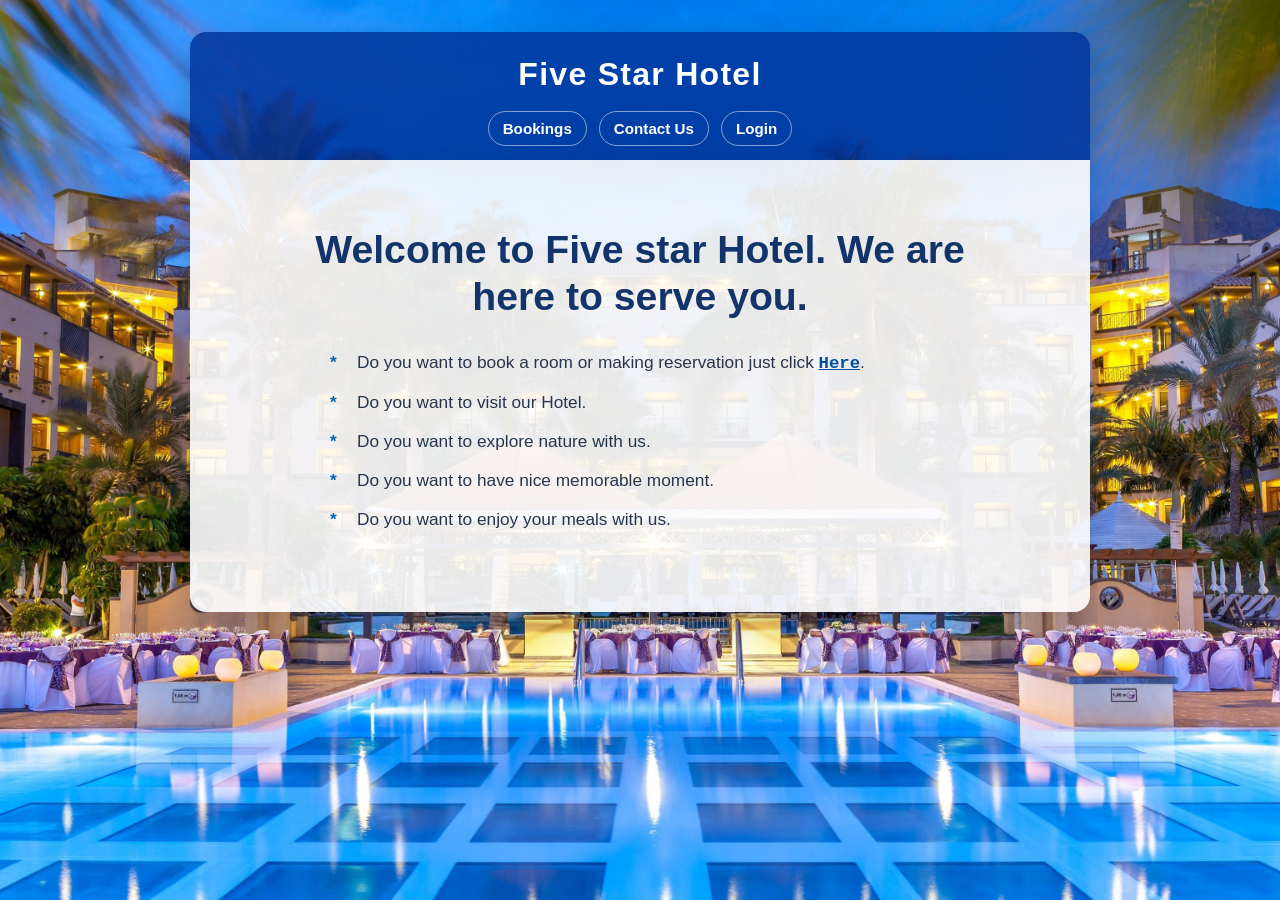
<file: hotel/index.html>
<!DOCTYPE html>
<html>
<head>
<title>Home</title>
<meta name="viewport" content="width=device-width, initial-scale=1.0" >
<link rel="stylesheet" href="style.css">
<link rel="stylesheet" href="css/home.css">
</head>
<body>

<header>
   <div class="open_button"  id="open_button"  onclick="show()">
      <div></div>
      <div></div>
      <div></div>
   </div>
   <h2>Five Star Hotel</h2>
   
   <nav>
   <aside id="aside" >
   <div class=""  id="close_button"  onclick="document.getElementById('open_button').click();">
   <div></div>
   <div></div>
   </div>
   <ul>
   <li><a href="bookings.html" >Bookings</a></li>
   <li><a href="contact.html" >Contact Us</a></li>
   <li><a href="login.html" >Login</a></li>
   </ul>
   </aside>
   </nav>
   
</header>
<main>
         <h2>Welcome to Five star Hotel. We are here to serve you.</h2>
         <ul>
           <li>Do you want to book a room or making reservation just click <a href="bookings.html" >Here</a>.</li>
           <li>Do you want to visit our Hotel.</li>
           <li>Do you want to explore nature with us.</li>
           <li>Do you want to have nice memorable moment.</li>
           <li>Do you want to enjoy your meals with us.</li>
         </ul>
</main>
</body>
</html>
<script type="text/javascript">
   function show(){
     document.getElementById("aside").classList.toggle("aside");
   }
</script>
</file>
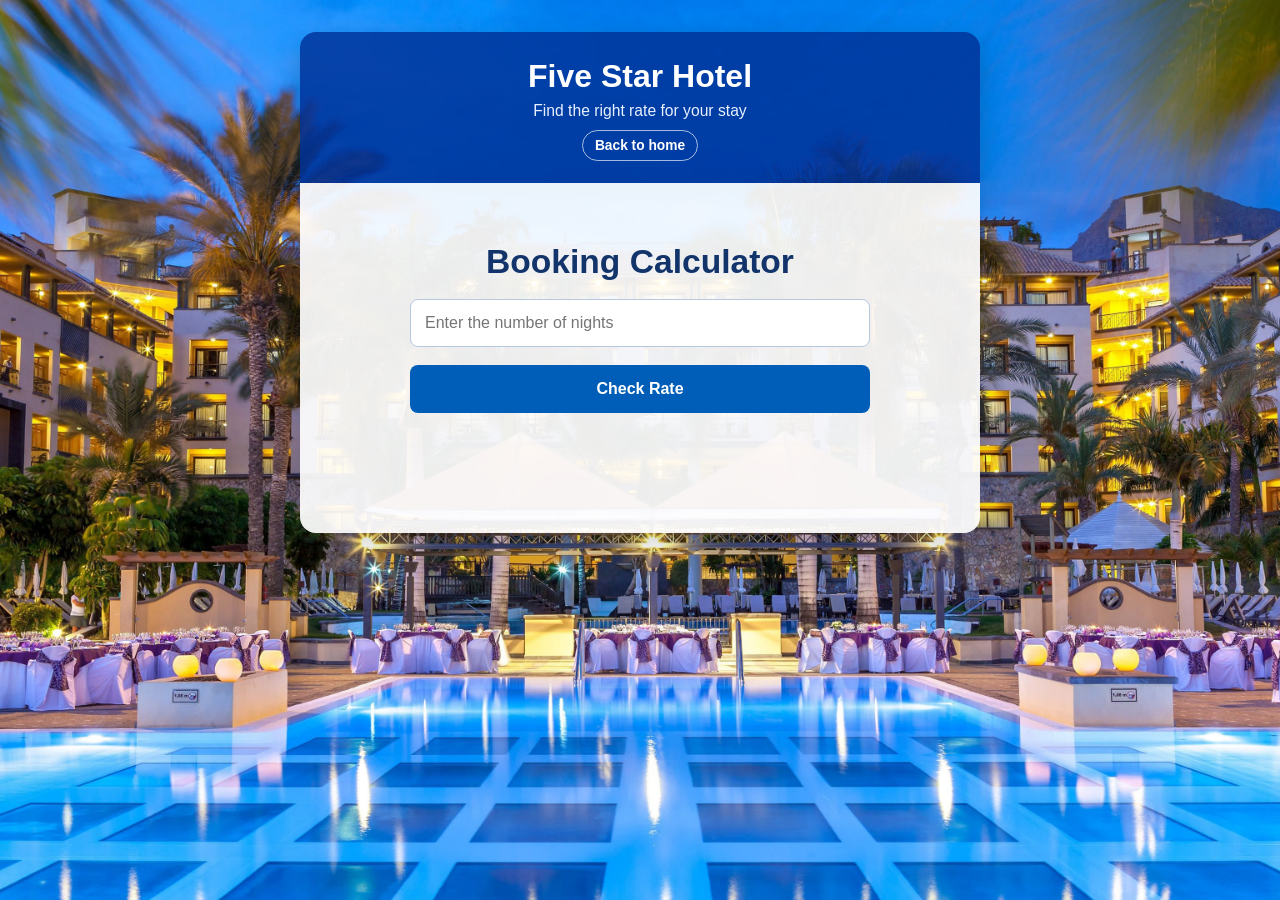
<file: hotel/bookings.html>
<!DOCTYPE html>
<html>
<head>
<title>Booking Calculator</title>
<meta name="viewport" content="width=device-width, initial-scale=1.0" >
<link rel="stylesheet" href="style.css">
<link rel="stylesheet" href="css/bookings.css">
</head>
<body>
<header><h2>Five Star Hotel</h2><p>Find the right rate for your stay</p><a class="back-link" href="index.html">Back to home</a></header>
<main>
    <form action="">
        <h2>Booking Calculator</h2>
        <p><input id="nights" type="text" name="" placeholder="Enter the number of nights" id=""></p>
        <p><button onclick="check()" type="button">Check Rate</button></p>
        <p><span id="result"></span></p>
        <p id="link_parent"></p>
    </form>
</main>
</body>
</html>


<script>
    function check(){   
    let n=document.getElementById("nights").value;
    let result=document.getElementById("result");
    let link_parent=document.getElementById("link_parent");

    if(n<1){
        result.innerHTML="Please enter a valid number of nights.";
        result.style.color="red"
        link_parent.innerHTML="";
    }
    else if(n==1 || n==2){
         result.innerHTML="Standard rate: $120/night.";
        result.style.color="peru";
        link_parent.innerHTML="<a href='reservation.html?nights="+n+"'>Continue Booking</a>";
        sessionStorage.setItem("canReserve", "true");
    }
    else if(n<=6 && n>=3){
         result.innerHTML="Weekly discount rate: $100/night.";
        result.style.color="peru";
        link_parent.innerHTML="<a href='reservation.html?nights="+n+"'>Continue Booking</a>";
        sessionStorage.setItem("canReserve", "true");
    }
    else if(n>6){
        result.innerHTML="Extended stay rate: $80/night.";
        result.style.color="peru";
        link_parent.innerHTML="<a href='reservation.html?nights="+n+"'>Continue Booking</a>";
        sessionStorage.setItem("canReserve", "true");
    }
      else{
        result.innerHTML="";
        result.style.color="peru";
        link_parent.innerHTML="";
    }
    }
  
</script>
</file>
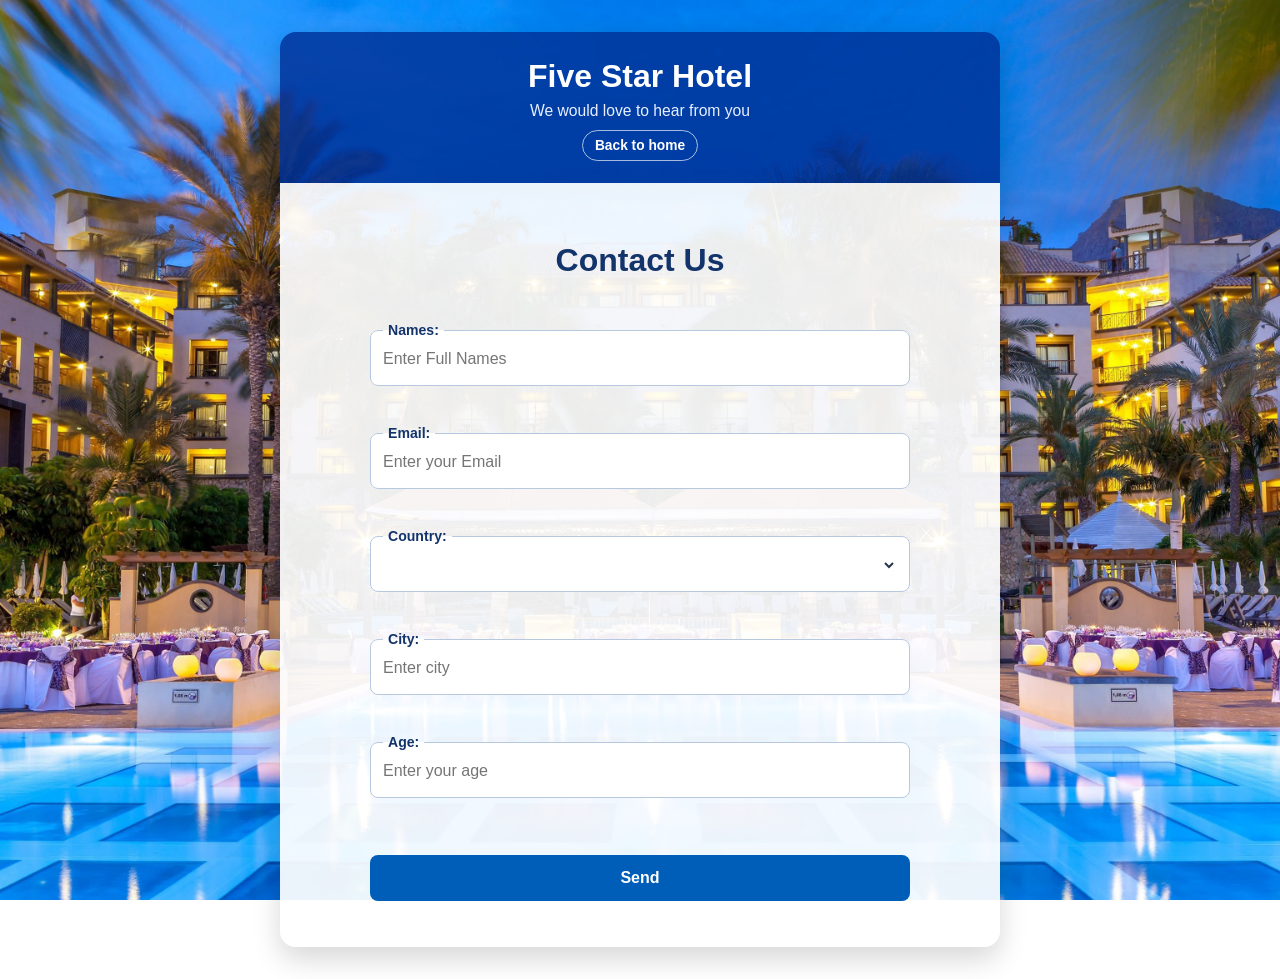
<file: hotel/contact.html>
<!DOCTYPE html>
<html>
<head>
<title>Contact Us</title>
<meta name="viewport" content="width=device-width, initial-scale=1.0" >
<link rel="stylesheet" href="style.css">
<link rel="stylesheet" href="css/contact.css">
</head>
<body>
<header><h2>Five Star Hotel</h2><p>We would love to hear from you</p><a class="back-link" href="index.html">Back to home</a></header>
<main>
  <form action="">
  <p><h2>Contact Us</h2></p>
  <p><fieldset><legend>Names:</legend><input type="text" name="" placeholder="Enter Full Names" id="names"></fieldset></p>
  <p><fieldset><legend>Email:</legend><input type="email" name="" placeholder="Enter your Email" id="email"></fieldset></p>
  <p>
  <fieldset><legend>Country:</legend>
  <select id="country" name="country" required>
  <option value="">Loading countries...</option>
  <option value="Rw">Rwanda</option>
  <option value="DRC">Democratic Republic of Congo</option>
  <option value="Bu">Burundi</option>
  </select></fieldset>
  </p>
  <p><fieldset><legend>City:</legend><input type="text" name="" placeholder="Enter city" id="city"></fieldset></p>
  <p><fieldset><legend>Age:</legend><input type="number" name="" placeholder="Enter your age" id="age"></fieldset></p>
  <p id="errors"></p>
  <p><button onclick="validation()" type="button">Send</button></p>
  
  </form>

</main>
</body>
</html>


<script>

fetch("https://raw.githubusercontent.com/samayo/country-json/master/src/country-by-name.json")
    .then(response => response.json())
    .then(data => {
        const select = document.getElementById("country");

        select.innerHTML = '<option value="">Select your country</option>';

        data.forEach(country => {
            const option = document.createElement("option");
            option.value = country.country;
            option.textContent = country.country;
            select.appendChild(option);
        });
    })
    .catch(error => {
        console.error(error);
        document.getElementById("country").innerHTML =
            '<option value="" disabled>Failed to load countries</option>';
    });


    function validation(){
        let email=document.getElementById("email");
        let names=document.getElementById("names");
        let age=document.getElementById("age");
        let country=document.getElementById("country");
        let city=document.getElementById("city");
        let error=document.getElementById("errors");

email.classList.remove("invalid");
names.classList.remove("invalid");
age.classList.remove("invalid");
country.classList.remove("invalid");
city.classList.remove("invalid");


 if(names.value == ""){
    error.innerHTML="Names field must not be empty.";
    names.focus();
    names.classList.add("invalid");
    return 0;
 }
 
 
  else if(email.value.includes("@") && email.value.includes(".")){
      if((email.value.indexOf("@") < email.value.indexOf(".")) && (email.value.length > (email.value.indexOf(".") + 2)) && (email.value.indexOf("@") + 2) < email.value.indexOf(".")){
  error.innerHTML="";
       }
else{
error.innerHTML="Correct your email, incorrect position of '@' or '.'";
email.focus();
email.classList.add("invalid");
return 0;
}
}else{
error.innerHTML="Invalid email, must include '@' and '.'";
email.focus();
    email.classList.add("invalid");
    return 0;
}


 if(country.value==""){
        error.innerHTML="Country field must not be empty.";
        country.focus();
        country.classList.add("invalid");
        return 0;
    }
   else   if(city.value==""){
          error.innerHTML="City field must not be empty.";
          city.focus();
          city.classList.add("invalid");
          return 0;
        }
  if(age.value == ""){
error.innerHTML="Age field must not be empty.";
age.focus();
age.classList.add("invalid");
return 0;
  } 
  if(age.value < 18){
          error.innerHTML="Sorry You must be over 18 years old.";
          age.focus();
          age.classList.add("invalid");
          return 0;
        }

      
       
    }
</script>
</file>
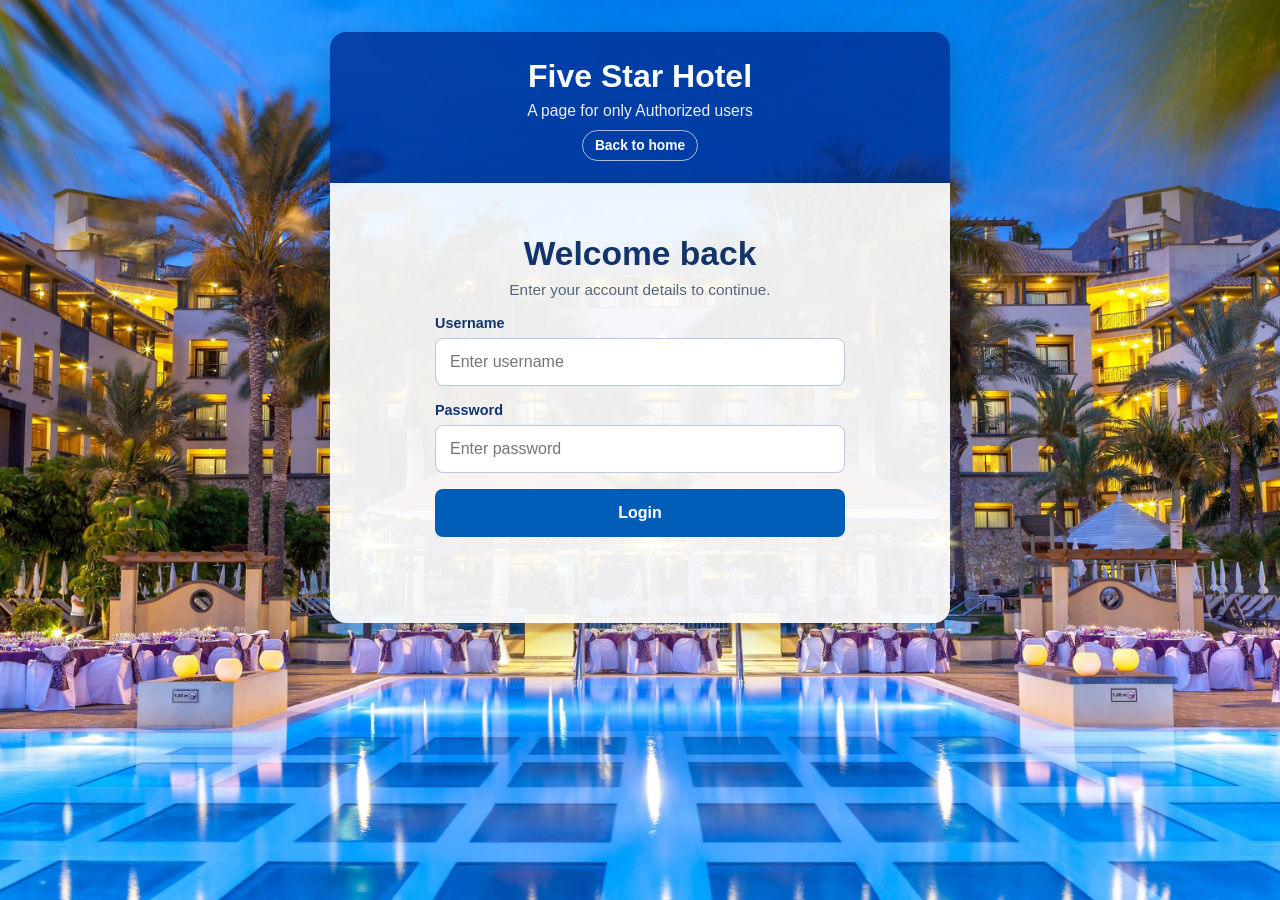
<file: hotel/login.html>
<!DOCTYPE html>
<html>
<head>
<title>Login | Five Star Hotel</title>
<meta name="viewport" content="width=device-width, initial-scale=1.0" >
<link rel="stylesheet" href="style.css">
<link rel="stylesheet" href="css/login.css">
</head>
<body>
<header><h2>Five Star Hotel</h2><p>A page for only Authorized users</p><a class="back-link" href="index.html">Back to home</a></header>
<main>
   <form method="post" action="php/authentication.php" onsubmit="return login();">
   <h2>Welcome back</h2>
   <p class="form-intro">Enter your account details to continue.</p>
   <p><label for="name">Username</label><input id="name" type="text" name="username" placeholder="Enter username" autocomplete="username" required></p>
   <p><label for="pass">Password</label><input id="pass" type="password" name="password" placeholder="Enter password" autocomplete="current-password" required></p>
   <p><button  type="submit">Login</button></p>
   <p><span id="error"></span></p>
   </form>
</main>
</body>
</html>

<script type="text/javascript">
  const loginMessage = new URLSearchParams(window.location.search).get("error");
  if (loginMessage === "invalid") {
      document.getElementById("error").textContent = "Invalid username or password.";
  }

  function login(){
      let pass=document.getElementById("pass");
      let name=document.getElementById("name");
      let error=document.getElementById("error");
      
       error.innerHTML="";
      if((name.value == "") || (pass.value == "")){
        error.innerHTML ="Missing Details!";
        return false;
      }
      else{
      return true;
      
      }
      
  }
</script>
</file>
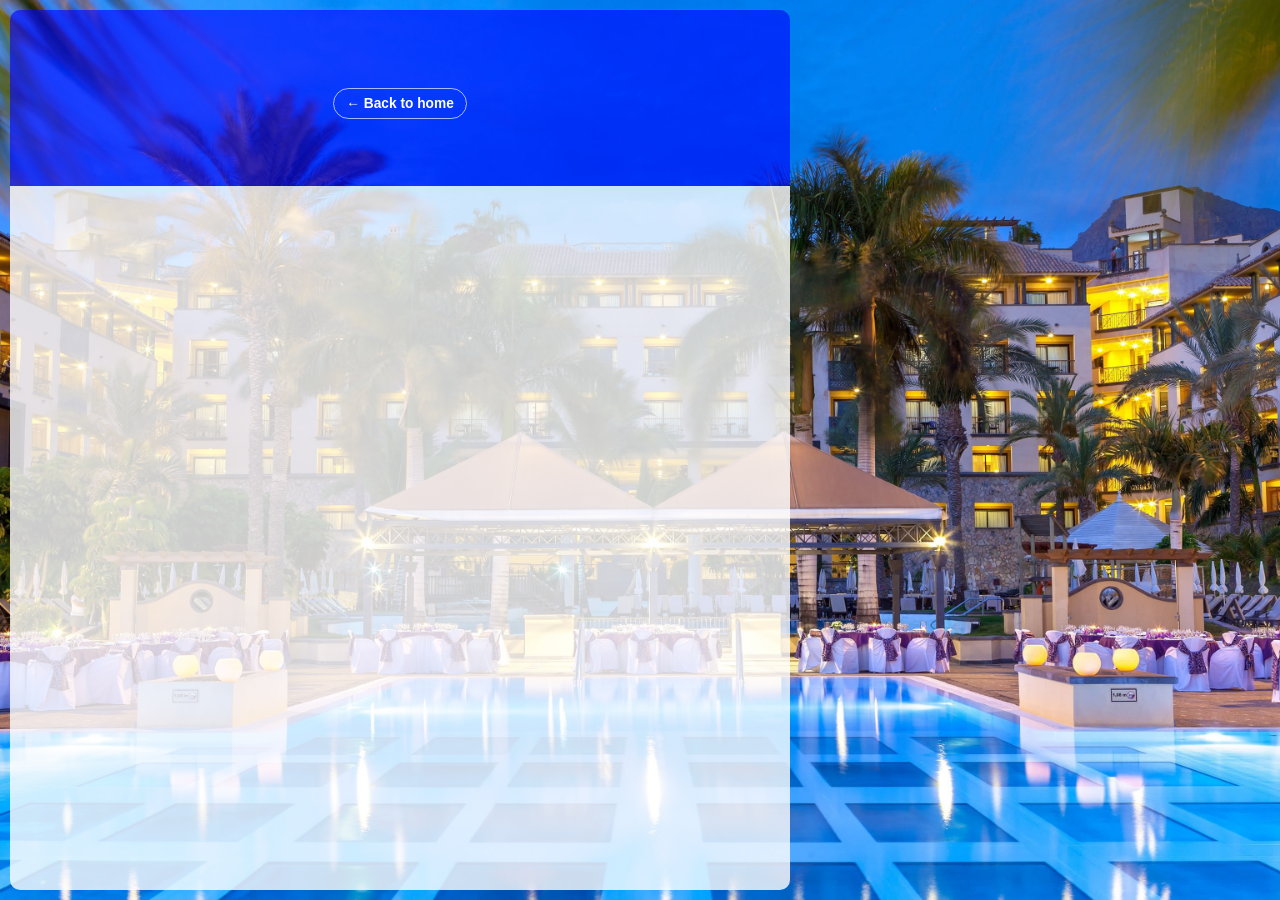
<file: hotel/noname.html>
<!DOCTYPE html>
<html>
<head>
<title>Home</title>
<meta name="viewport" content="width=device-width, initial-scale=1.0" >
<link rel="stylesheet" href="style.css">
</head>
<body>
<header><a class="back-link" href="index.html">← Back to home</a></header>
<main></main>
</body>
</html>
</file>
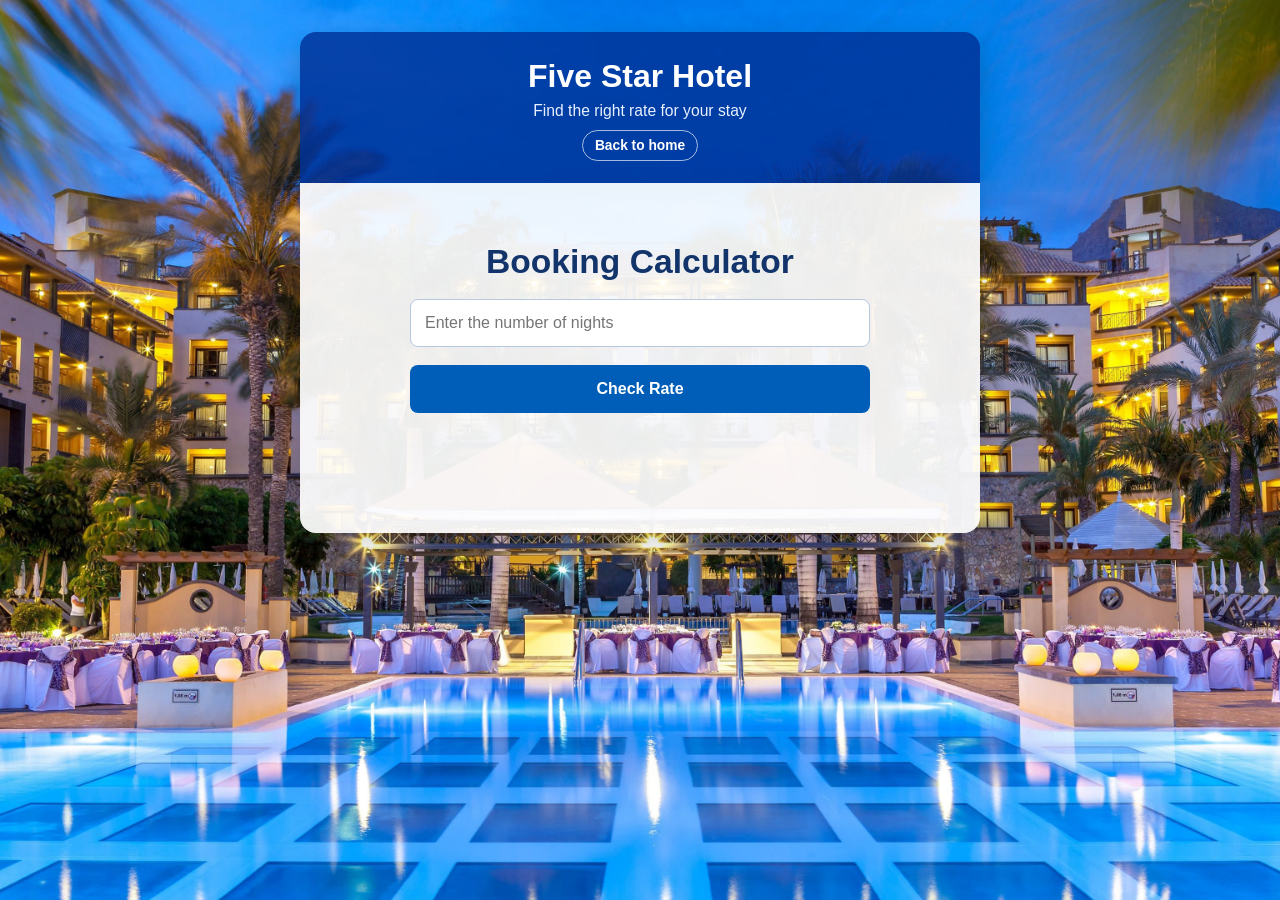
<file: hotel/reservation.html>
<!DOCTYPE html>
<html>
<head>
<title>New Reservation</title>
<meta name="viewport" content="width=device-width, initial-scale=1.0" >
<link rel="stylesheet" href="style.css">
<link rel="stylesheet" href="css/reservation.css">
</head>
<body>
<header><h2>Five Star Hotel</h2><p>Plan your stay with us</p><a class="back-link" href="bookings.html">Back to booking calculator</a></header>
<main>
   <form action="php/book.php" id="reservation_form" onsubmit="sessionStorage.removeItem('canReserve');" method="post" >
       <h2>New Reservation</h2>
       <p> <fieldset><legend> Names:</legend><input required name="name"  type="text" placeholder="Enter Full Names" id=""></fieldset></p>
       <p><fieldset><legend>Email:</legend> <input required name="email"  type="email" placeholder="Enter Your Email" id=""></fieldset></p>
       <p><fieldset><legend>Phone:</legend> <input required name="phone"  type="tel" placeholder="Phone Number" id=""></fieldset></p>
       <p><fieldset><legend>Check-in Date:</legend> <input required name="check_in"   type="date" id=""></fieldset></p>
       <p><fieldset><legend>Check-out Date:</legend><input required name="check_out"  type="date" id=""></fieldset></p>
       <p><fieldset><legend>Number of Guests</legend><input required name="guest"  type="number" placeholder="Number of guest" id=""></fieldset></p>
       <p><fieldset><legend>Room Type:</legend>
         <select required name="room_type" id="">
           <option value="VIP">VIP</option>
           <option value="Standard" selected>Standard</option>
         </select>
         </fieldset>
      </p>
      <p><fieldset><legend>Special Requests (optional):</legend> <textarea name="request" id=""></textarea></fieldset></p>
      <p><button type="submit">Book Now</button></p>
   </form> 
</main>
</body>
</html>

<script>
   if (sessionStorage.getItem("canReserve") !== "true") {
  window.location.href = "bookings.html";
}

   const params = new URLSearchParams(window.location.search);
   const nights = params.get("nights");
   const parent = document.getElementById("reservation_form");
   const element = document.createElement("input");
   element.setAttribute("type","hidden");
   element.setAttribute("name","nights");
   element.value = nights;
   parent.appendChild(element);
</script>
</file>
<file: hotel/style.css>
*{
padding:0;
margin:0;
font-weight:400;
font-family:'Courier New', Courier, monospace;
box-sizing:border-box;
color:black;
}
*::-webkit-scrollbar{
  display: none;
}
@media screen and (max-width: 600px){
 *{

 } 
}
body {
background:url('hotel.jpg');
background-size:cover;
background-position:center;
background-repeat:no-repeat;
background-attachment: fixed;
min-height:100vh;
height:100vh;
width:100vw;
max-width: 800px;
padding:10px;
overflow:scroll;
}

header{
background:rgba(0,0,255,.6);
min-height:80px;
height:20%;
width:100%;
border-radius:10px 10px 0 0;
padding:4px;
  align-content:center;
  justify-content:center;
  text-align:center;
}
header h2{
  font-weight: 1000;
color:silver;
color:white;
}
.back-link{
  display:inline-block;
  margin-top:10px;
  padding:7px 12px;
  border:1px solid rgba(255,255,255,.65);
  border-radius:999px;
  color:white;
  font-family:Arial, sans-serif;
  font-size:.86rem;
  font-weight:600;
  text-decoration:none;
  transition:background .2s ease, color .2s ease;
}
.back-link:hover,
.back-link:focus-visible{
  background:white;
  color:#003399;
}
main{
min-height:80%;
width:100%;
background:rgba(255,255,255,.8);
border-radius:0 0 10px 10px;
padding:4px;
}
</file>
<file: hotel/css/home.css>
/* Home page layout: keeps shared styles in style.css untouched. */
body {
  width:100%;
  max-width:none;
  min-height:100vh;
  height:auto;
  padding:clamp(12px, 3vw, 32px);
  overflow-x:hidden;
  display:flex;
  flex-direction:column;
  align-items:center;
}

header,
main {
  width:min(100%, 900px);
  text-align:center;
}

header {
  min-height:128px;
  padding:24px 30px 14px;
  background:rgba(0, 51, 153, .82);
  border-radius:16px 16px 0 0;
  box-shadow:0 10px 28px rgba(0, 0, 0, .22);
}

header h2 {
  color:white;
  font-family:Arial, sans-serif;
  font-size:clamp(1.45rem, 3vw, 2rem);
  font-weight:700;
  letter-spacing:.04em;
  margin-bottom:18px;
}

aside {
  position:relative;
  transition:transform .35s ease;
}

aside ul {
  display:flex;
  justify-content:center;
  gap:12px;
  list-style:none;
}

aside a {
  display:block;
  padding:8px 14px;
  color:white;
  font-family:Arial, sans-serif;
  font-size:.95rem;
  font-weight:600;
  text-decoration:none;
  border:1px solid rgba(255,255,255,.5);
  border-radius:999px;
  transition:background .2s ease, color .2s ease;
}

aside a:hover,
aside a:focus-visible {
  background:white;
  color:#003399;
}

aside > div,
header .open_button { display:none; }

main {
  min-height:340px;
  padding:clamp(30px, 6vw, 66px) clamp(24px, 7vw, 78px);
  background:rgba(255,255,255,.9);
  border-radius:0 0 16px 16px;
  box-shadow:0 12px 28px rgba(0, 0, 0, .18);
}

main h2 {
  max-width:680px;
  margin:0 auto 30px;
  color:#12346b;
  font-family:Arial, sans-serif;
  font-size:clamp(1.65rem, 4vw, 2.45rem);
  font-weight:700;
  line-height:1.2;
}

main ul {
  max-width:620px;
  margin:0 auto;
  padding:0;
  list-style:none;
  text-align:left;
}

main li {
  position:relative;
  margin:13px 0;
  padding-left:27px;
  color:#27364d;
  font-family:Arial, sans-serif;
  font-size:clamp(.98rem, 2vw, 1.08rem);
  line-height:1.5;
}

main li::before {
  content:"*";
  position:absolute;
  left:0;
  color:#0066b3;
  font-weight:700;
}

main li a {
  color:#004fa3;
  font-weight:700;
}

@media screen and (max-width:600px) {
  body { padding:10px; }

  header {
    min-height:74px;
    padding:20px 18px;
    display:flex;
    align-items:center;
    justify-content:center;
  }

  header h2 { margin:0; font-size:1.35rem; }

  header .open_button {
    display:flex;
    position:absolute;
    left:26px;
    flex-direction:column;
    gap:5px;
    cursor:pointer;
  }

  header .open_button div {
    width:26px;
    height:3px;
    background:white;
    border-radius:4px;
  }

  nav aside {
    position:fixed;
    z-index:10;
    top:0;
    left:0;
    width:min(78vw, 300px);
    height:100vh;
    padding:16px 18px;
    background:white;
    box-shadow:8px 0 24px rgba(0,0,0,.2);
    transform:translateX(-105%);
  }

  nav aside.aside { transform:translateX(0); }

  aside > div {
    display:flex;
    justify-content:flex-end;
    align-items:center;
    height:32px;
    cursor:pointer;
  }

  aside > div div {
    position:absolute;
    width:25px;
    height:3px;
    background:#12346b;
    border-radius:4px;
  }

  aside > div div:first-child { transform:rotate(45deg); }
  aside > div div:last-child { transform:rotate(-45deg); }

  aside ul {
    flex-direction:column;
    align-items:stretch;
    margin-top:24px;
  }

  aside a {
    color:#12346b;
    border-color:#d6dfec;
    border-radius:8px;
  }

  aside a:hover,
  aside a:focus-visible { background:#edf4ff; }

  main { min-height:calc(100vh - 94px); border-radius:0 0 14px 14px; }
}
</file>
<file: hotel/css/bookings.css>
body { width:100%; max-width:none; min-height:100vh; height:auto; padding:clamp(12px,3vw,32px); overflow-x:hidden; display:flex; flex-direction:column; align-items:center; }
header, main { width:min(100%, 680px); }
header { padding:26px 30px 22px; text-align:center; background:rgba(0,51,153,.84); border-radius:16px 16px 0 0; box-shadow:0 10px 28px rgba(0,0,0,.2); }
header h2, header p, main h2, main input, main button { font-family:Arial,sans-serif; }
header h2 { color:white; font-size:clamp(1.5rem,4vw,2rem); font-weight:700; }
header p { margin-top:7px; color:#e8f0ff; font-size:.98rem; }
main { min-height:350px; display:grid; place-items:center; padding:clamp(24px,5vw,46px); background:rgba(255,255,255,.92); border-radius:0 0 16px 16px; box-shadow:0 12px 28px rgba(0,0,0,.16); }
main form { width:min(100%,460px); display:flex; flex-direction:column; align-items:stretch; gap:18px; text-align:center; }
main h2 { color:#12346b; font-size:clamp(1.6rem,4vw,2.1rem); font-weight:700; }
main input { width:100%; min-height:48px; padding:0 14px; border:1px solid #b8c8df; border-radius:8px; outline:0; color:#27364d; font-size:1rem; }
main input:focus { border-color:#0066b3; box-shadow:0 0 0 3px rgba(0,102,179,.13); }
main button, #link_parent a { display:block; width:100%; min-height:48px; padding:13px; border:0; border-radius:8px; background:#005eb8; color:white; font-family:Arial,sans-serif; font-size:1rem; font-weight:700; text-align:center; text-decoration:none; cursor:pointer; transition:background .2s, transform .2s; }
main button:hover, #link_parent a:hover { background:#00478c; transform:translateY(-1px); }
#result { display:block; min-height:24px; font-family:Arial,sans-serif; font-size:1rem; font-weight:600; }
@media (max-width:600px) { body { padding:10px; } header { padding:22px 18px 18px; } main { min-height:calc(100vh - 122px); padding:24px 18px; } }
</file>
<file: hotel/css/contact.css>
body { width:100%; max-width:none; min-height:100vh; height:auto; padding:clamp(12px,3vw,32px); overflow-x:hidden; display:flex; flex-direction:column; align-items:center; }
header, main { width:min(100%, 720px); }
header { padding:26px 30px 22px; text-align:center; background:rgba(0,51,153,.84); border-radius:16px 16px 0 0; box-shadow:0 10px 28px rgba(0,0,0,.2); }
header h2, header p, form h2 { font-family:Arial,sans-serif; }
header h2 { color:white; font-size:clamp(1.5rem,4vw,2rem); font-weight:700; }
header p { margin-top:7px; color:#e8f0ff; font-size:.98rem; }
main { padding:clamp(24px,5vw,46px); background:rgba(255,255,255,.92); border-radius:0 0 16px 16px; box-shadow:0 12px 28px rgba(0,0,0,.16); }
form { display:flex; flex-direction:column; gap:13px; max-width:540px; margin:auto; }
form h2 { margin-bottom:4px; color:#12346b; text-align:center; font-size:clamp(1.5rem,4vw,2rem); font-weight:700; }
form fieldset { width:100%; padding:6px 12px 11px; border:1px solid #b8c8df; border-radius:8px; background:white; transition:border-color .2s, box-shadow .2s; }
form fieldset:focus-within { border-color:#0066b3; box-shadow:0 0 0 3px rgba(0,102,179,.13); }
fieldset legend { padding:0 5px; color:#12346b; font-family:Arial,sans-serif; font-size:.88rem; font-weight:600; }
form fieldset input, form fieldset select { width:100%; min-height:30px; border:0; outline:0; background:white; color:#27364d; font-family:Arial,sans-serif; font-size:1rem; }
button { width:100%; min-height:46px; border:0; border-radius:8px; background:#005eb8; color:white; font-family:Arial,sans-serif; font-size:1rem; font-weight:700; cursor:pointer; transition:background .2s, transform .2s; }
button:hover { background:#00478c; transform:translateY(-1px); }
p#errors { min-height:18px; color:#a61b1b; font-family:Arial,sans-serif; font-size:.88rem; text-align:center; }
.invalid { outline:2px solid #c52a2a !important; }
@media (max-width:600px) { body { padding:10px; } header { padding:22px 18px 18px; } main { padding:24px 18px; } }
</file>
<file: hotel/css/login.css>
body {
  width:100%;
  max-width:none;
  min-height:100vh;
  height:auto;
  padding:clamp(12px, 3vw, 32px);
  overflow-x:hidden;
  display:flex;
  flex-direction:column;
  align-items:center;
}

header,
main { width:min(100%, 620px); }

header {
  padding:26px 30px 22px;
  text-align:center;
  background:rgba(0, 51, 153, .84);
  border-radius:16px 16px 0 0;
  box-shadow:0 10px 28px rgba(0, 0, 0, .2);
}

header h2,
header p,
main h2,
main p,
main label,
main input,
main button { font-family:Arial, sans-serif; }

header h2 { color:white; font-size:clamp(1.5rem, 4vw, 2rem); font-weight:700; }
header p { margin-top:7px; color:#e8f0ff; font-size:.98rem; }

main {
  min-height:380px;
  display:grid;
  place-items:center;
  padding:clamp(28px, 6vw, 52px);
  background:rgba(255, 255, 255, .92);
  border-radius:0 0 16px 16px;
  box-shadow:0 12px 28px rgba(0, 0, 0, .16);
}

main form {
  width:min(100%, 410px);
  display:flex;
  flex-direction:column;
  gap:16px;
}

main h2 { color:#12346b; font-size:clamp(1.65rem, 4vw, 2.1rem); font-weight:700; text-align:center; }
.form-intro { margin-top:-8px; color:#53657e; font-size:.96rem; text-align:center; }

main form p { display:flex; flex-direction:column; gap:7px; }
main label { color:#12346b; font-size:.9rem; font-weight:600; }

main input {
  width:100%;
  min-height:48px;
  padding:0 14px;
  border:1px solid #b8c8df;
  border-radius:8px;
  outline:0;
  color:#27364d;
  font-size:1rem;
  transition:border-color .2s, box-shadow .2s;
}

main input:focus { border-color:#0066b3; box-shadow:0 0 0 3px rgba(0, 102, 179, .13); }

main button {
  width:100%;
  min-height:48px;
  border:0;
  border-radius:8px;
  background:#005eb8;
  color:white;
  font-size:1rem;
  font-weight:700;
  cursor:pointer;
  transition:background .2s, transform .2s;
}

main button:hover { background:#00478c; transform:translateY(-1px); }
#error { min-height:18px; color:#a61b1b; font-family:Arial, sans-serif; font-size:.9rem; font-weight:600; text-align:center; }

@media (max-width:600px) {
  body { padding:10px; }
  header { padding:22px 18px 18px; }
  main { min-height:calc(100vh - 156px); padding:28px 20px; }
}
</file>
<file: hotel/css/reservation.css>
body { width:100%; max-width:none; min-height:100vh; height:auto; padding:clamp(12px, 3vw, 32px); overflow-x:hidden; display:flex; flex-direction:column; align-items:center; }
header, main { width:min(100%, 760px); }
header { padding:26px 30px 22px; text-align:center; background:rgba(0,51,153,.84); border-radius:16px 16px 0 0; box-shadow:0 10px 28px rgba(0,0,0,.2); }
header h2, header p, form h2 { font-family:Arial, sans-serif; }
header h2 { color:white; font-size:clamp(1.5rem,4vw,2rem); font-weight:700; }
header p { margin-top:7px; color:#e8f0ff; font-size:.98rem; }
main { padding:clamp(24px,5vw,46px); background:rgba(255,255,255,.92); border-radius:0 0 16px 16px; box-shadow:0 12px 28px rgba(0,0,0,.16); }
form { display:flex; flex-direction:column; gap:13px; max-width:580px; margin:auto; }
form h2 { margin-bottom:4px; color:#12346b; text-align:center; font-size:clamp(1.5rem,4vw,2rem); font-weight:700; }
form p { width:100%; }
form fieldset { width:100%; padding:6px 12px 11px; border:1px solid #b8c8df; border-radius:8px; background:white; transition:border-color .2s, box-shadow .2s; }
form fieldset:focus-within { border-color:#0066b3; box-shadow:0 0 0 4px rgba(0,102,179,.13); }
form fieldset legend { padding:0 5px; color:#12346b; font-family:Arial,sans-serif; font-size:.88rem; font-weight:600; }
form fieldset input, form fieldset textarea, form fieldset select { width:100%; min-height:30px; border:0; outline:0; background:white; color:#27364d; font-family:Arial,sans-serif; font-size:1rem; resize:none; }
form fieldset textarea { min-height:78px; }
button { width:100%; min-height:46px; border:0; border-radius:8px; background:#005eb8; color:white; font-family:Arial,sans-serif; font-size:1rem; font-weight:700; cursor:pointer; transition:background .2s, transform .2s; }
button:hover { background:#00478c; transform:translateY(-1px); }
@media (max-width:600px) { body { padding:10px; } header { padding:22px 18px 18px; } main { padding:24px 18px; } }
</file>
